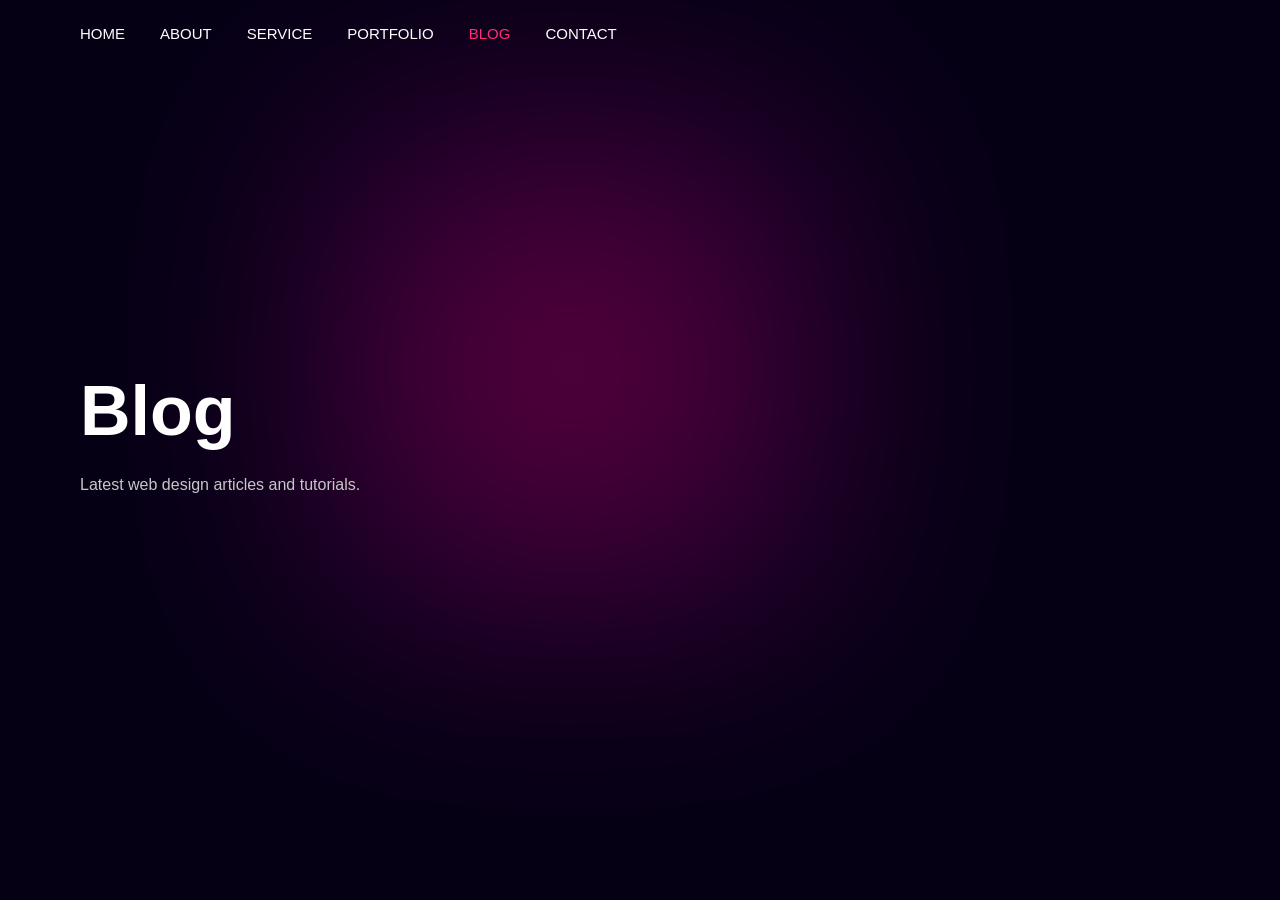
<file: blog.html>
<!DOCTYPE html>
<html lang="en">
<head>
  <meta charset="UTF-8">
  <title>Blog</title>
  <link rel="stylesheet" href="style.css">
</head>
<body>

<header>
 
  <nav>
    <ul>
      <li><a href="index.html">HOME</a></li>
      <li><a href="about.html">ABOUT</a></li>
      <li><a href="service.html">SERVICE</a></li>
      <li><a href="portfolio.html">PORTFOLIO</a></li>
      <li><a href="blog.html" class="active">BLOG</a></li>
      <li><a href="contact.html">CONTACT</a></li>
    </ul>
  </nav>
</header>

<section class="hero">
  <div class="hero-text">
    <h1>Blog</h1>

    <p>Latest web design articles and tutorials.</p>
  </div>
</section>

</body>
</html>
</file>
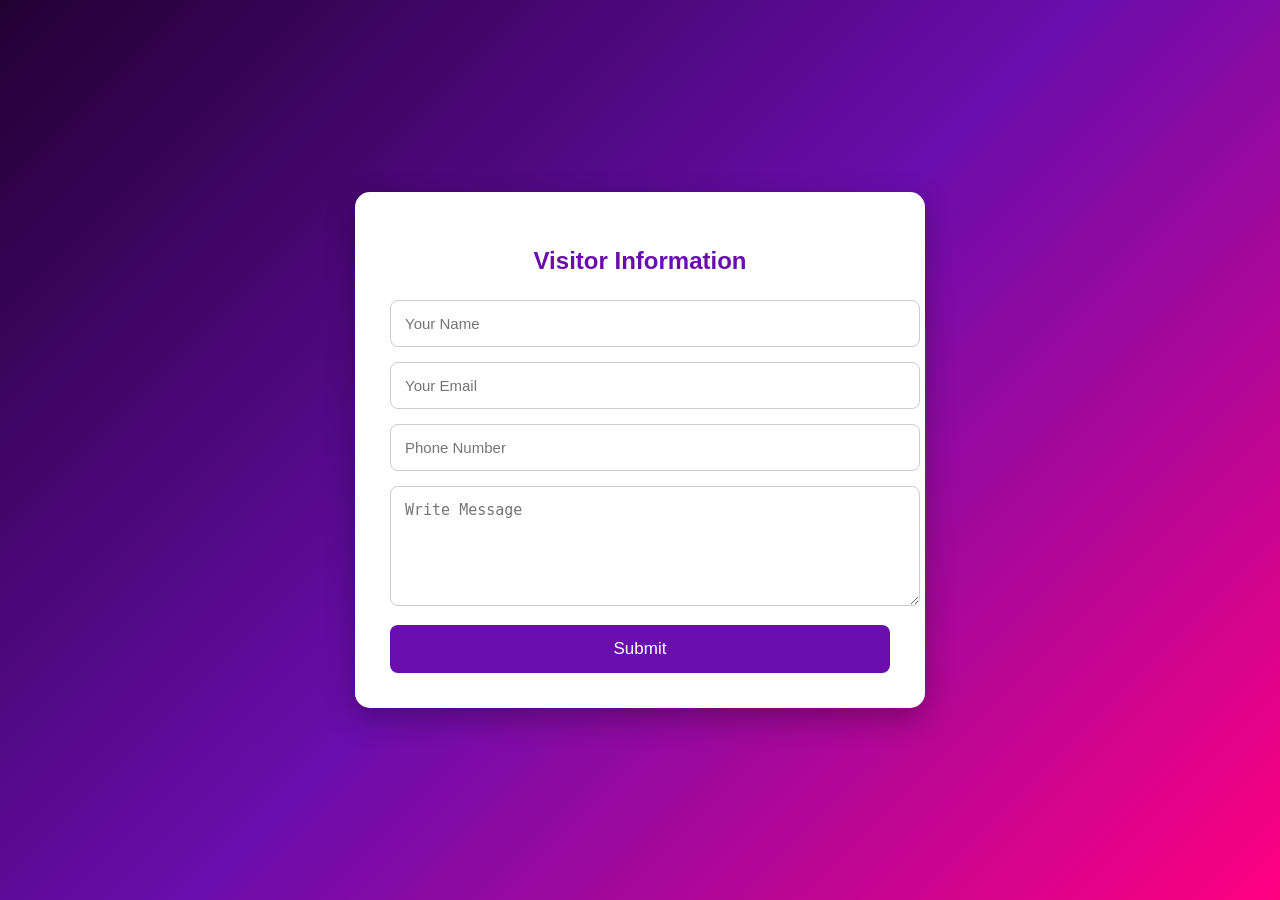
<file: form.html>
<!DOCTYPE html>
<html lang="en">
<head>
<meta charset="UTF-8">
<meta name="viewport" content="width=device-width, initial-scale=1.0">
<title>Visitor Form</title>
<style>
body{
    margin:0;
    font-family:Arial;
    background:linear-gradient(135deg,#220033,#6a0dad,#ff0080);
    min-height:100vh;
    display:flex;
    justify-content:center;
    align-items:center;
}
.box{
    background:white;
    width:90%;
    max-width:500px;
    padding:35px;
    border-radius:15px;
    box-shadow:0 11px 30px rgba(0,0,0,.3);
}
h2{
    text-align:center;
    margin-bottom:25px;
    color:#6a0dad;
}
input,textarea{
    width:100%;
    padding:14px;
    margin-bottom:15px;
    border:1px solid #ccc;
    border-radius:8px;
    font-size:15px;
}
button{
    width:100%;
    padding:14px;
    border:none;
    background:#6a0dad;
    color:white;
    font-size:17px;
    border-radius:8px;
    cursor:pointer;
}
button:hover{
    background:#ff0080;
}
</style>
</head>
<body>

<div class="box">
    <h2>Visitor Information</h2>

   <form action="https://api.web3forms.com/submit" method="POST">
  <input type="hidden" name="access_key" value="411e68d8-d4fa-4709-bf1c-eafae9046dfd">
        <input type="text" name="Name" placeholder="Your Name" required>

        <input type="email" name="Email" placeholder="Your Email" required>

        <input type="text" name="Phone" placeholder="Phone Number">

        <textarea name="Message" rows="5" placeholder="Write Message"></textarea>

        <button type="submit">Submit</button>

    </form>
</div>

</body>
</html>
</file>
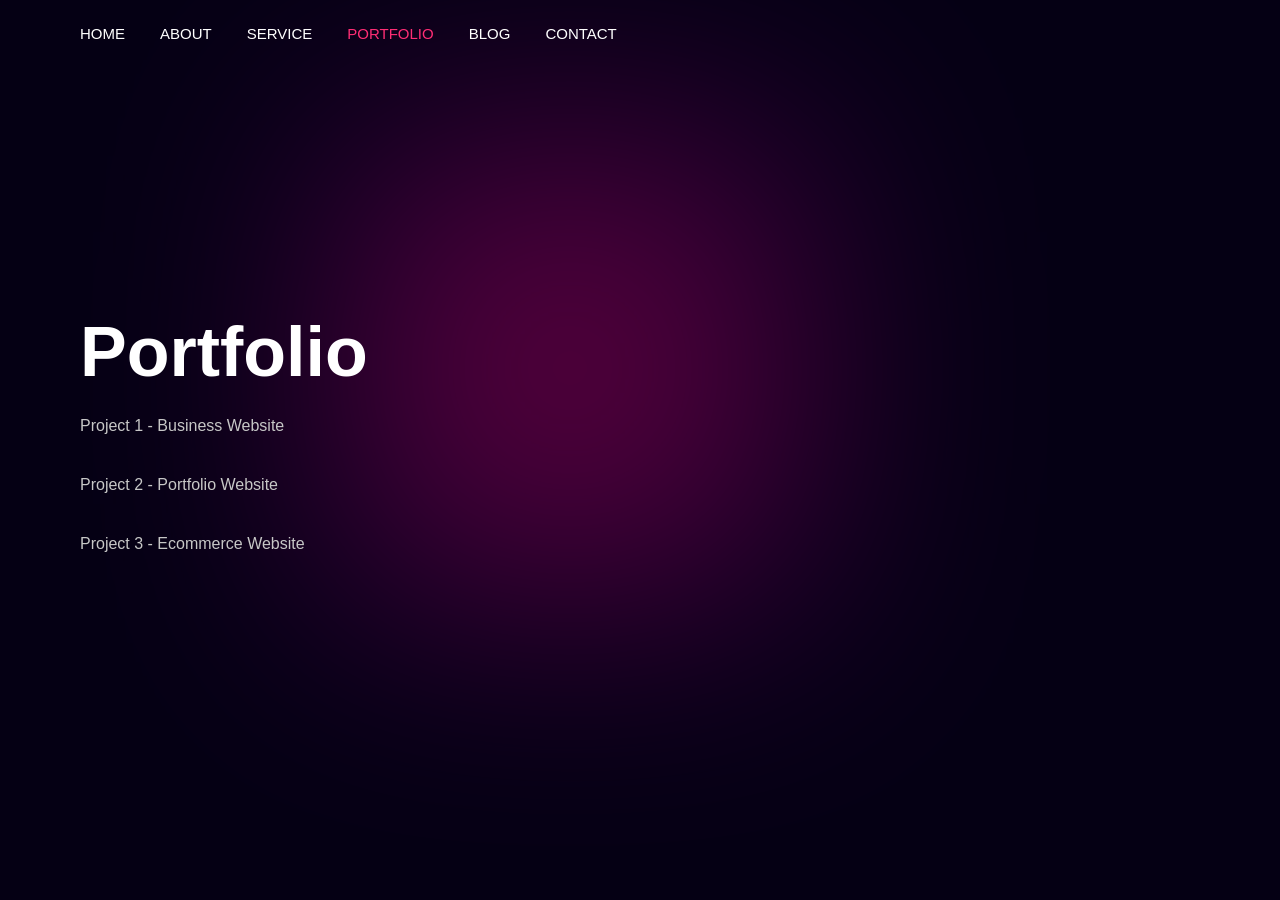
<file: portfolio.html>
<!DOCTYPE html>
<html lang="en">
<head>
  <meta charset="UTF-8">
  <title>Portfolio</title>
  <link rel="stylesheet" href="style.css">
</head>
<body>

<header>
   <nav>
    <ul>
      <li><a href="index.html">HOME</a></li>
      <li><a href="about.html">ABOUT</a></li>
      <li><a href="service.html">SERVICE</a></li>
      <li><a href="portfolio.html" class="active">PORTFOLIO</a></li>
      <li><a href="blog.html">BLOG</a></li>
      <li><a href="contact.html">CONTACT</a></li>
    </ul>
  </nav>
</header>

<section class="hero">
  <div class="hero-text">
    <h1>Portfolio</h1>

    <p>Project 1 - Business Website</p>
    <p>Project 2 - Portfolio Website</p>
    <p>Project 3 - Ecommerce Website</p>
  </div>
</section>

</body>
</html>
</file>
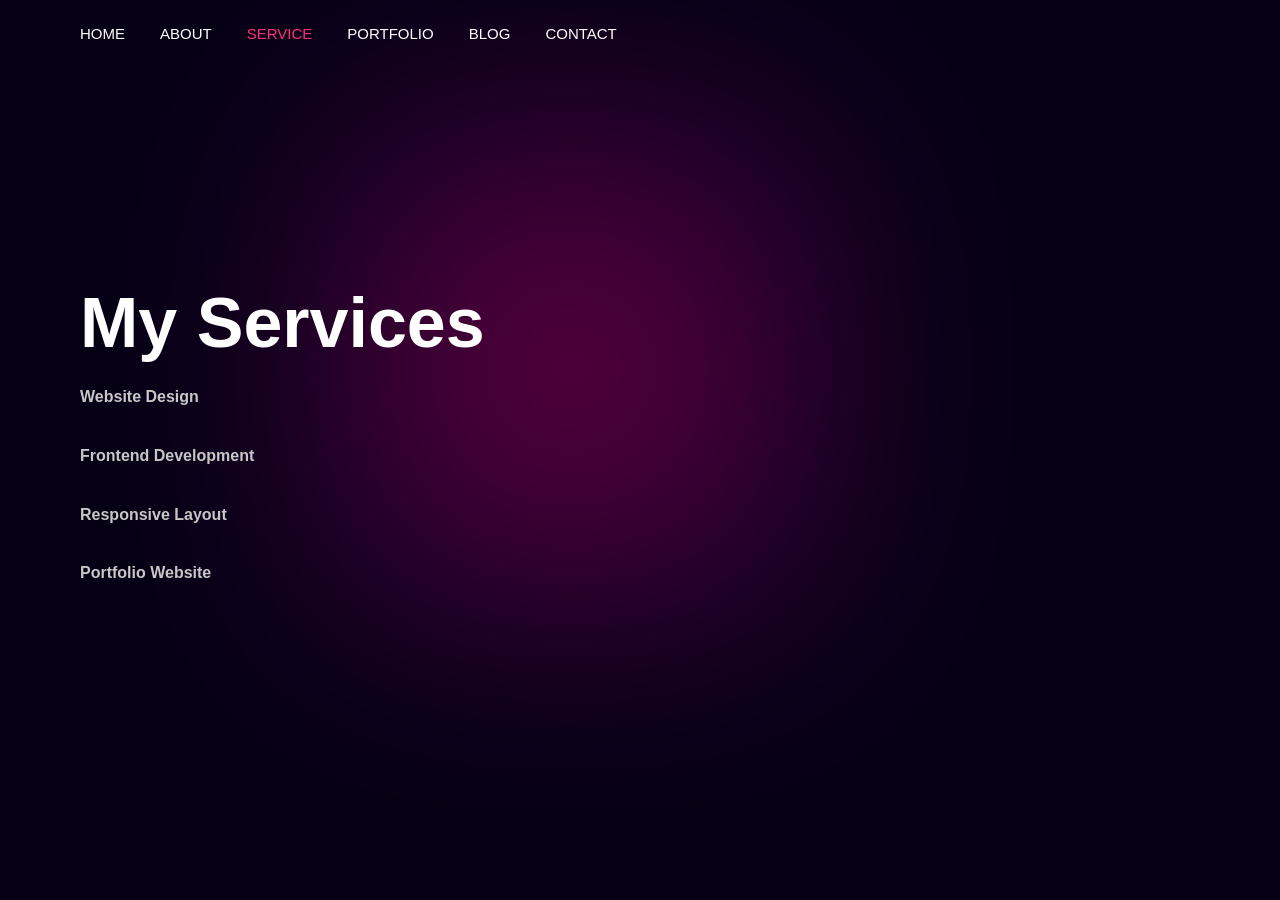
<file: service.html>
<!DOCTYPE html>
<html lang="en">
<head>
  <meta charset="UTF-8">
  <title>Service</title>
  <link rel="stylesheet" href="style.css">
</head>
<body>

<header>
  <nav>
    <ul>
      <li><a href="index.html">HOME</a></li>
      <li><a href="about.html">ABOUT</a></li>
      <li><a href="service.html" class="active">SERVICE</a></li>
      <li><a href="portfolio.html">PORTFOLIO</a></li>
      <li><a href="blog.html">BLOG</a></li>
      <li><a href="contact.html">CONTACT</a></li>
    </ul>
  </nav>
</header>

<section class="hero">
  <div class="hero-text">
    <h1>My Services</h1>

    <p><b>Website Design</b></p>
    <p><b>Frontend Development</b></p>
    <p><b>Responsive Layout</b></p>
    <p><b>Portfolio Website</b></p>
  </div>
</section>

</body>
</html>
</file>
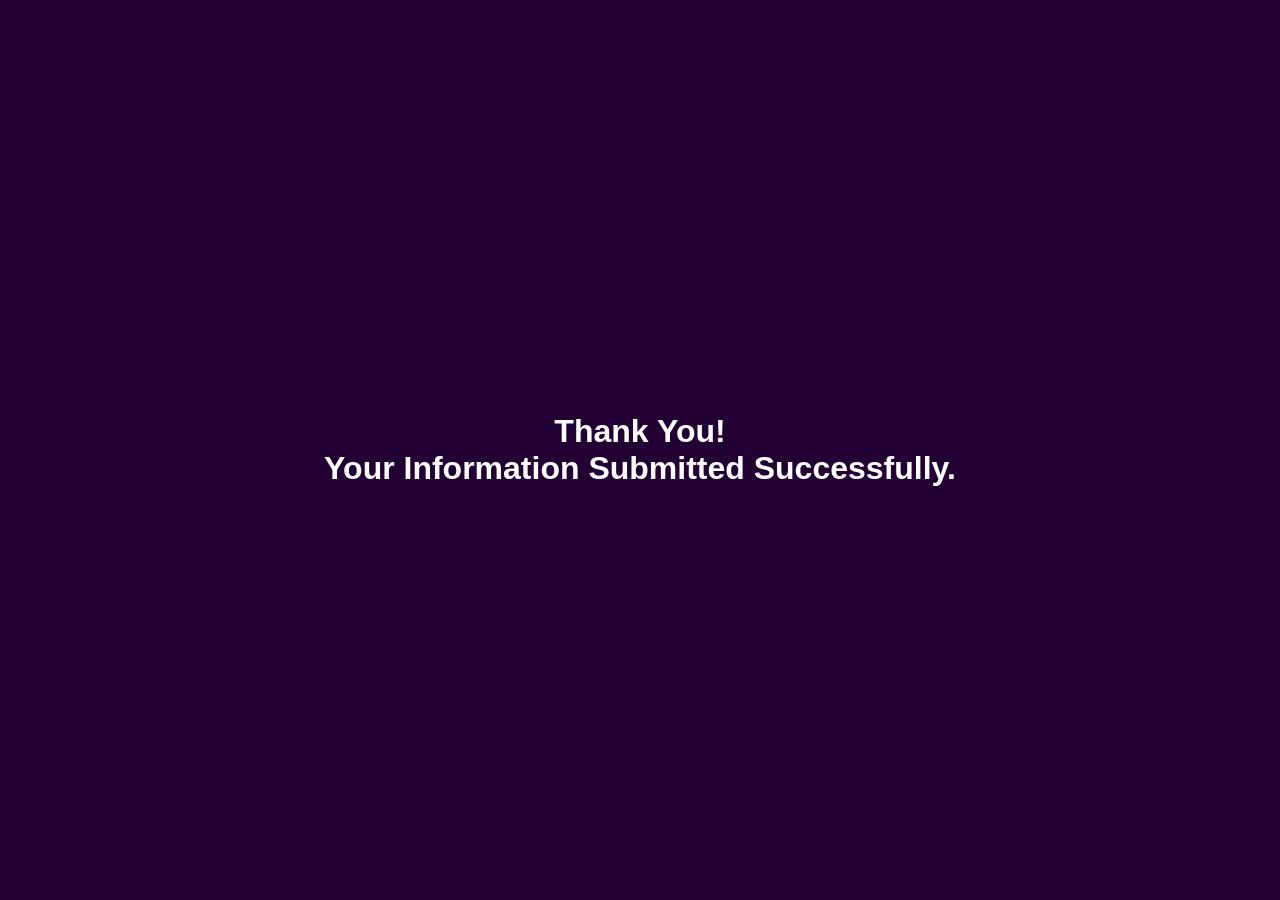
<file: thankyou.html>
<!DOCTYPE html>
<html>
<head>
<title>Thank You</title>
<style>
body{
    margin:0;
    display:flex;
    justify-content:center;
    align-items:center;
    height:100vh;
    background:#220033;
    color:white;
    font-family:Arial;
}
h1{
    text-align:center;
}
</style>
</head>
<body>
<h1>Thank You!<br>Your Information Submitted Successfully.</h1>
</body>
</html>
</file>
<file: style.css>
*{
  margin:0;
  padding:0;
  box-sizing:border-box;
  font-family:Arial, sans-serif;
}

body{
  background:#050014;
  color:white;
  min-height:100vh;
  overflow-x:hidden;
}

/* Navbar */

header{
  width:100%;
  display:flex;
  justify-content:space-between;
  align-items:center;
  padding:25px 80px;
}


nav ul{
  display:flex;
  list-style:none;
  gap:35px;
}

nav ul li a{
  text-decoration:none;
  color:white;
  font-size:15px;
  transition:0.3s;
}

nav ul li a:hover,
.active{
  color:#ff2d75;
}

/* Hero Section */

.hero{
  width:100%;
  min-height:85vh;
  display:flex;
  justify-content:space-between;
  align-items:center;
  padding:40px 80px;
  position:relative;
}

/* Background Glow */

.hero::before{
  content:"";
  position:absolute;
  width:500px;
  height:500px;
  background:radial-gradient(circle,#ff006a,#4b0082);
  filter:blur(120px);
  top:50px;
  left:25%;
  opacity:0.4;
  z-index:-1;
}

.hero-text{
  width:50%;
}

.hero-text h4{
  color:#ccc;
  margin-bottom:20px;
  font-size:20px;
}

.hero-text h1{
  font-size:70px;
  margin-bottom:20px;
}

.hero-text p{
  color:#c7c7c7;
  line-height:1.8;
  margin-bottom:30px;
  width:80%;
}

.btn{
  display:inline-block;
  padding:15px 30px;
  border:2px solid white;
  border-radius:40px;
  color:white;
  text-decoration:none;
  transition:0.3s;
}

.btn:hover{
  background:#ff2d75;
  border-color:#ff2d75;
}

.hero-image{
  width:40%;
  position:relative;
  display:flex;
  justify-content:center;
  align-items:center;
}

.hero-image img{
  width:350px;
  position:relative;
  z-index:2;
}


@media(max-width:900px){

  header{
    padding:20px;
    flex-direction:column;
    gap:20px;
  }

  nav ul{
    flex-wrap:wrap;
    justify-content:center;
  }

  .hero{
    flex-direction:column;
    text-align:center;
    padding:20px;
  }

  .hero-text{
    width:100%;
  }

  .hero-text p{
    width:100%;
  }

  .hero-image{
    width:100%;
    margin-top:50px;
  }

  .hero-text h1{
    font-size:45px;
  }

}
.contact-form{
  max-width:500px;
  display:flex;
  flex-direction:column;
  gap:15px;
}

.contact-form input,
.contact-form textarea{
  padding:14px;
  border:none;
  border-radius:8px;
  font-size:15px;
}

.contact-form textarea{
  height:120px;
  resize:none;
}
</file>
